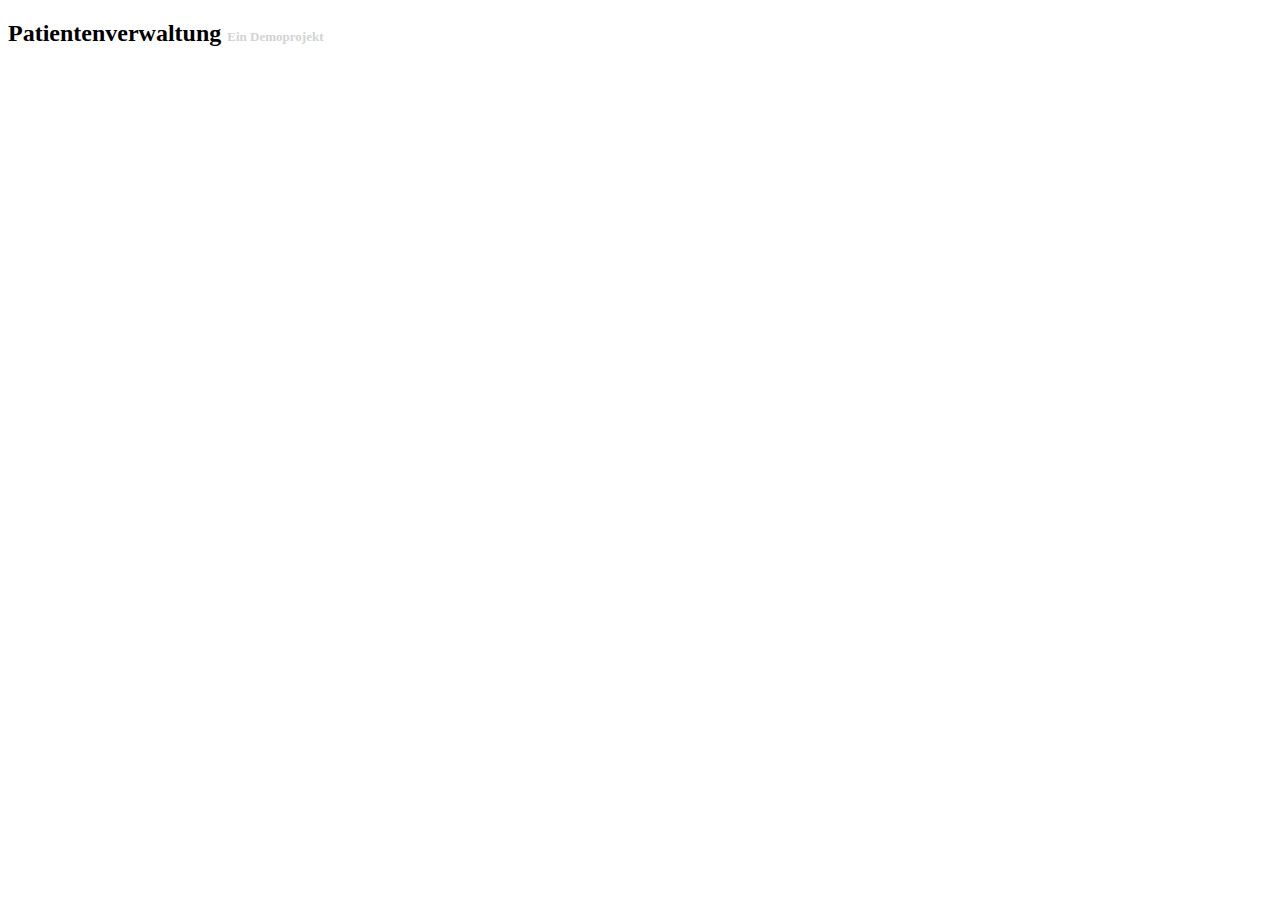
<file: exercise01/app/index.html>
﻿<!DOCTYPE html>
<html>
<head>
    <meta charset="utf-8" />
    <link rel="icon" href="img/ohm.ico" />
    <link rel="stylesheet" href="css/mobile.css" />
    <title>Patientenverwaltung</title>
</head>
<body>
    <h2>Patientenverwaltung
        <small>Ein Demoprojekt</small>
    </h2>
    

</body>
</html>
</file>
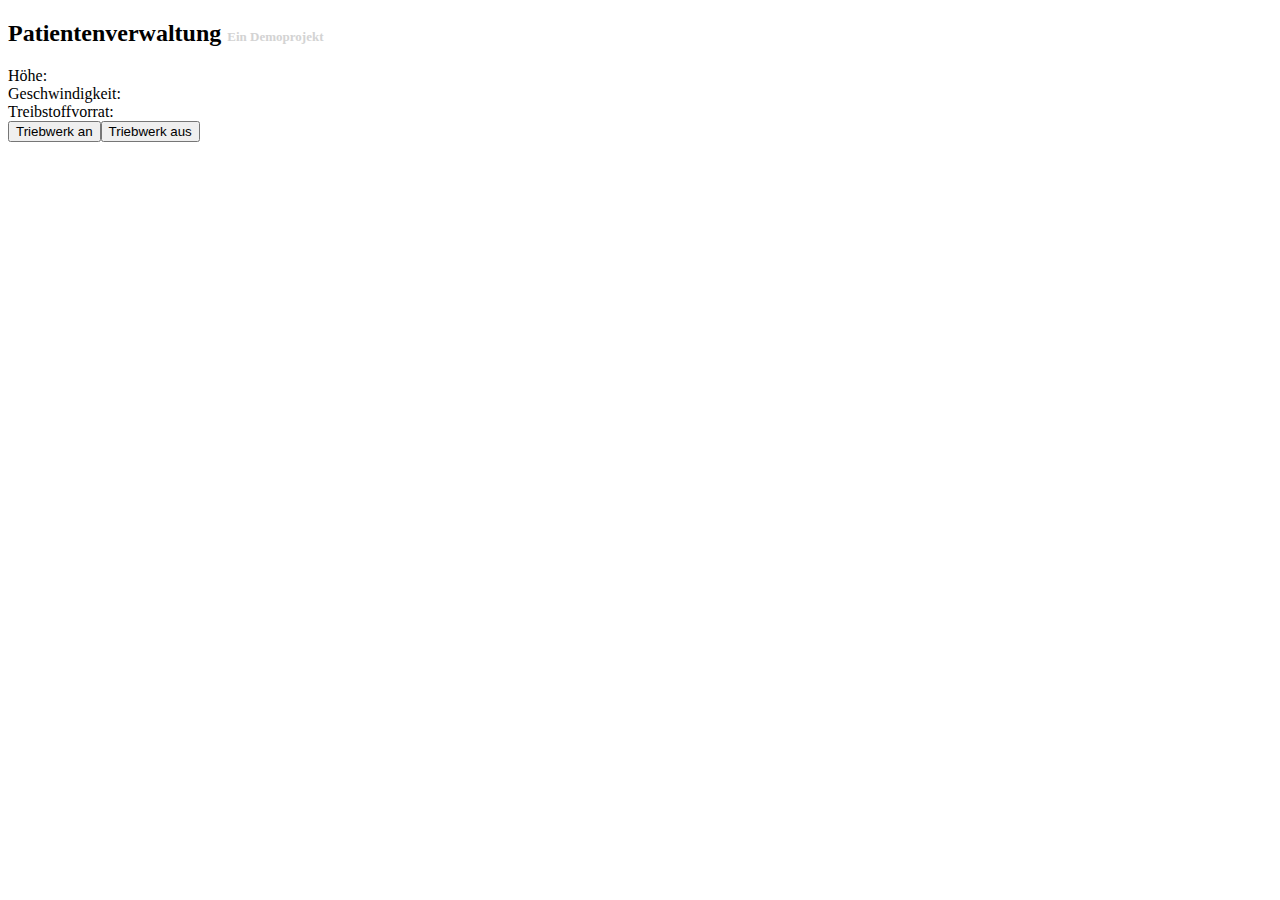
<file: exercise02/app/index.html>
﻿<!DOCTYPE html>
<html>
<head>
    <meta charset="utf-8" />
    <link rel="icon" href="img/ohm.ico" />
    <link rel="stylesheet" href="css/mobile.css" />
    <title>Patientenverwaltung</title>
</head>
<body>
    <h2>
        Patientenverwaltung
        <small>Ein Demoprojekt</small>
    </h2>
    <script src="lib/jquery-3.3.1.min.js"></script>
    <script src="scripts/landung.js"></script>
    <script src="lib/es6-shim.min.js"></script>
</body>
</html>
</file>
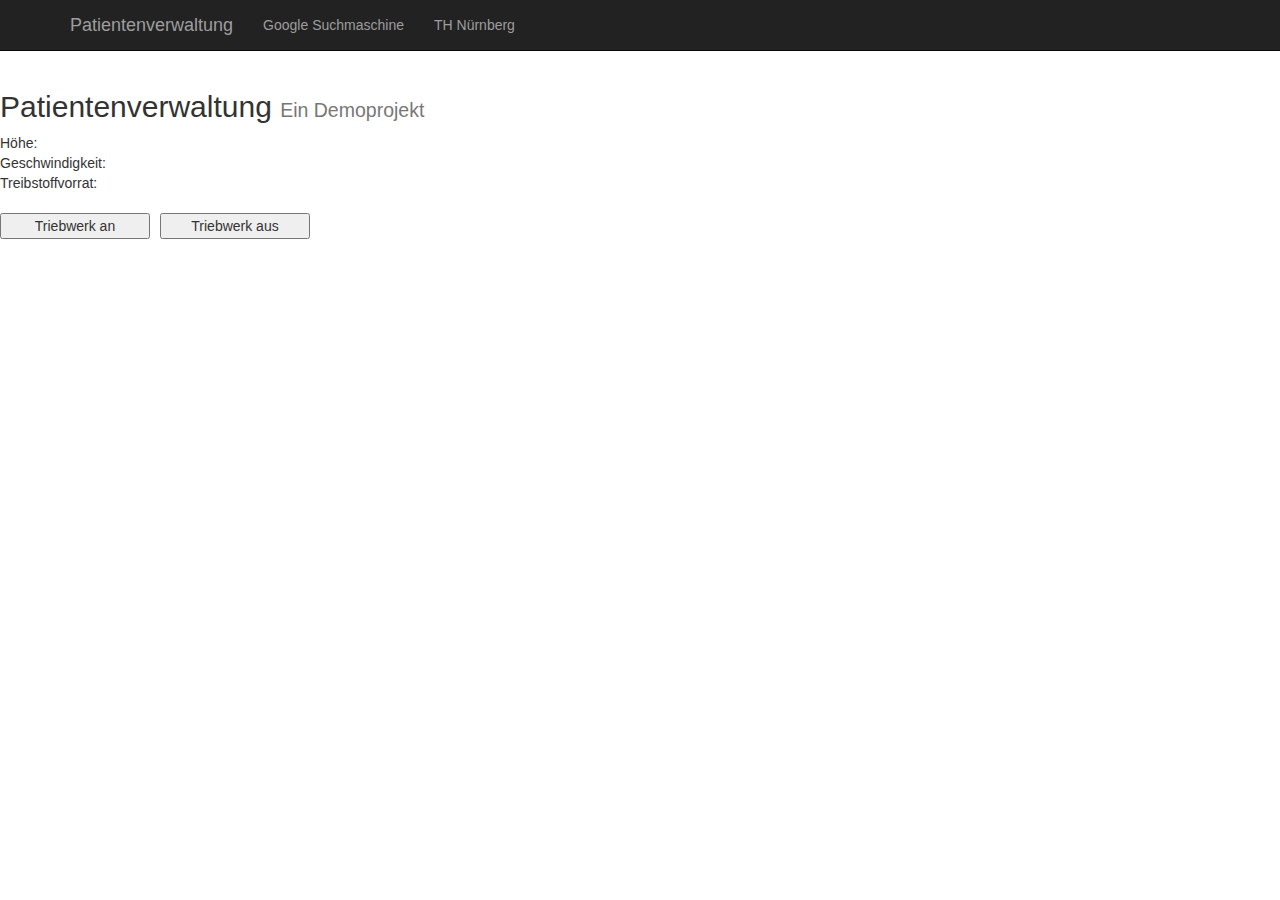
<file: exercise03/app/index.html>
﻿<!DOCTYPE html>
<html>
<head>
    <meta charset="utf-8" />
    <link rel="icon" href="img/ohm.ico" />
    <link rel="stylesheet" href="css/mobile.css" />
    <link rel="stylesheet" href="css/bootstrap.min.css" />
    <title>Patientenverwaltung</title>
</head>
<body>
    <nav class="navbar navbar-inverse navbar-fixed-top">
        <div class="container">
            <div class="navbar-header">
                <span class="navbar-brand">
                    Patientenverwaltung
                </span>
                <button type="button" class="navbar-toggle collapsed"
                        data-toggle="collapse" data-target="#menu">
                    <span class="sr-only">Toggle navigation</span>
                    <span class="icon-bar"></span>
                    <span class="icon-bar"></span>
                    <span class="icon-bar"></span>
                </button>
            </div>
            <div id="menu" class="collapse navbar-collapse">
                <u1 class="nav navbar-nav">
                    <li><a href="http://www.google.de">Google Suchmaschine</a></li>
                    <li><a href="http://www.th-nuernberg.de">TH Nürnberg</a></li>
                </u1>
            </div>
        </div>
    </nav>
    <h2>
        Patientenverwaltung
        <small>Ein Demoprojekt</small>
    </h2>
    <script src="lib/jquery-2.2.4.min.js"></script>
    <script src="lib/bootstrap.min.js"></script>
    <script src="lib/es6-shim.min.js"></script>
    <script src="scripts/landung.js"></script>
</body>
</html>
</file>
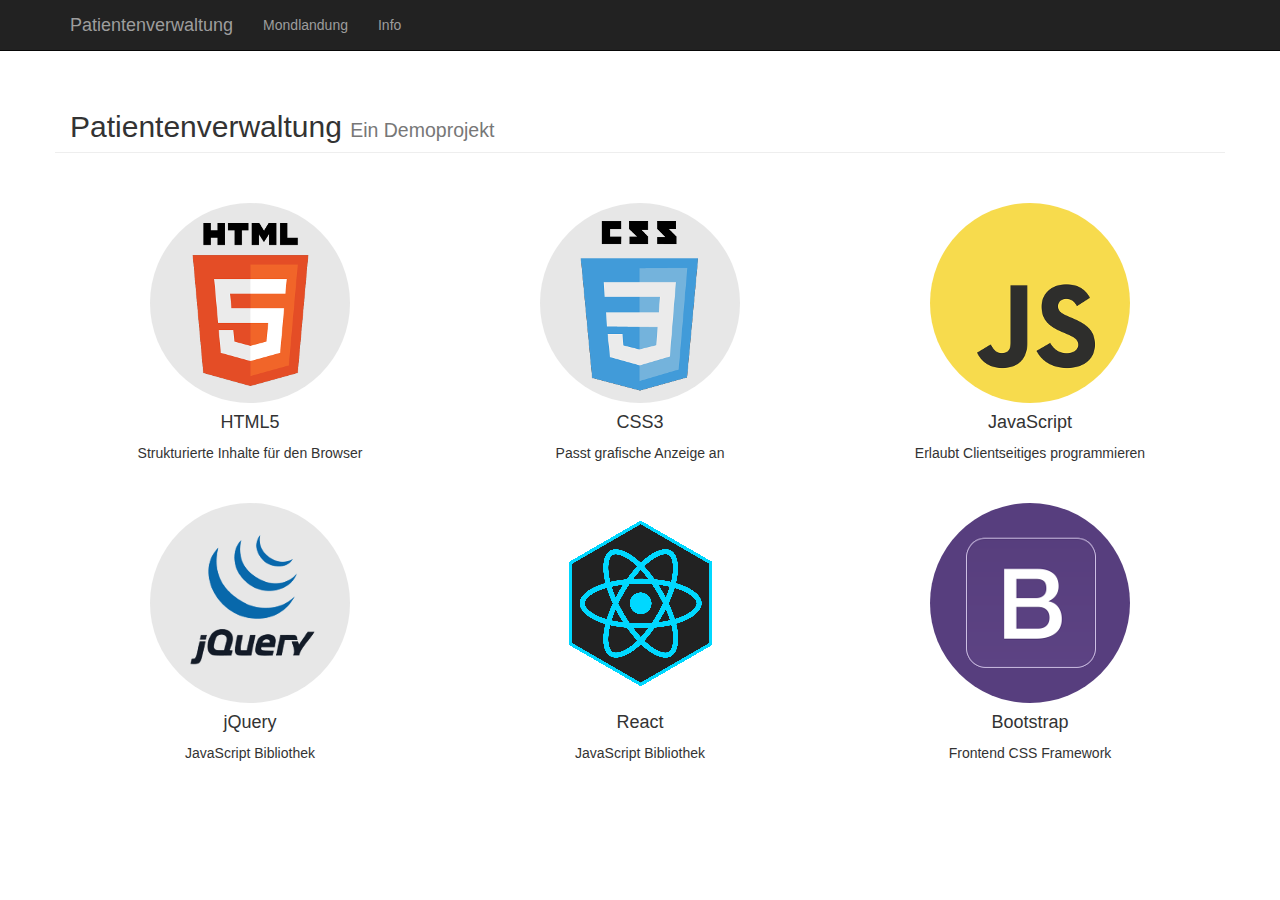
<file: exercise04/app/index.html>
﻿<!DOCTYPE html>
<html>
<head>
    <meta charset="utf-8" />
    <meta name="viewport" content="width=deice-width, initial-scale=1" />
    <link rel="icon" href="img/ohm.ico" />
    <link rel="stylesheet" href="css/mobile.css" />
    <link rel="stylesheet" href="css/bootstrap.min.css" />
    <title>Patientenverwaltung</title>
</head>
<body>

    <div id="navigation"></div>
    <div class="container">
        <div id="content"></div>
    </div>
    <script src="lib/jquery-2.2.4.min.js"></script>
    <script src="lib/bootstrap.min.js"></script>
    <script src="lib/es6-shim.min.js"></script>
    <script src="scripts/app.js"></script>
    <script src="scripts/landung.js"></script>
</body>
</html>
</file>
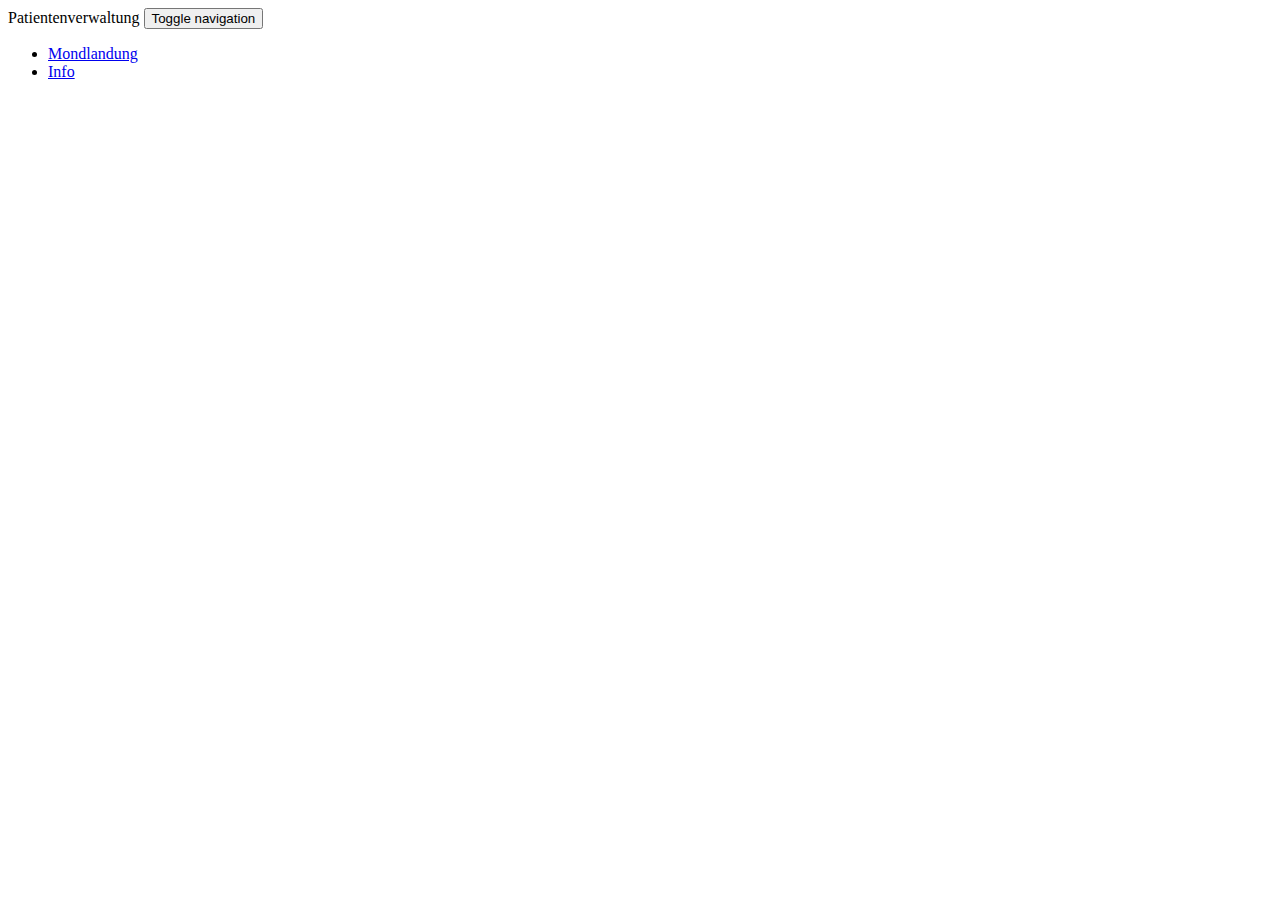
<file: exercise04/app/templates/NavbarTemplate.html>
﻿<!DOCTYPE html>
<html>
<head>
    <meta charset="utf-8" />
    <title></title>
</head>
<body>
    <nav class="navbar navbar-inverse navbar-fixed-top">
        <div class="container">
            <div class="navbar-header">
                <span class="navbar-brand">
                    Patientenverwaltung
                </span>
                <button type="button" class="navbar-toggle collapsed"
                        data-toggle="collapse" data-target="#menu">
                    <span class="sr-only">Toggle navigation</span>
                    <span class="icon-bar"></span>
                    <span class="icon-bar"></span>
                    <span class="icon-bar"></span>
                </button>
            </div>
            <div id="menu" class="collapse navbar-collapse">
                <ul class="nav navbar-nav">
                    <li><a href="#" onclick="simulation()">Mondlandung</a></li>
                    <li><a href="#" onclick="$('#content').load('templates/AboutTemplate.html')">Info</a></li>
                </ul>
            </div>
        </div>
    </nav>
</body>
</html>
</file>
<file: exercise01/app/css/mobile.css>
﻿h2 small{
    color: lightgray;
    font-size: small;
}
</file>
<file: exercise02/app/css/mobile.css>
﻿h2 small{
    color: lightgray;
    font-size: small;
}
</file>
<file: exercise03/app/css/mobile.css>
﻿h2 small{
    color: lightgray;
    font-size: small;
}

.btn-style{
    min-width: 150px;
    margin-right: 10px;
    margin-top: 20px;
}

body{
    padding-top: 70px;
}

.menu{
    position: absolute;
    top: 0px;
    left: 0px;
    width: 100%;
    height: 30px;
    padding: 10px;
    color: white;
    background-color: black;
}

@media screen and (max-width: 500px){
    h2 small{
        display: none;
    }
}
</file>
<file: exercise04/app/css/mobile.css>
﻿h2 small{
    color: lightgray;
    font-size: small;
}

.btn-style{
    min-width: 150px;
    margin-right: 10px;
    margin-top: 20px;
}

body{
    padding-top: 70px;
}

.menu{
    position: absolute;
    top: 0px;
    left: 0px;
    width: 100%;
    height: 30px;
    padding: 10px;
    color: white;
    background-color: black;
}

@media screen and (max-width: 500px){
    h2 small{
        display: none;
    }
}

.img-center{
    margin-top: 30px;
    margin-left: auto;
    margin-right: auto;
}
</file>
